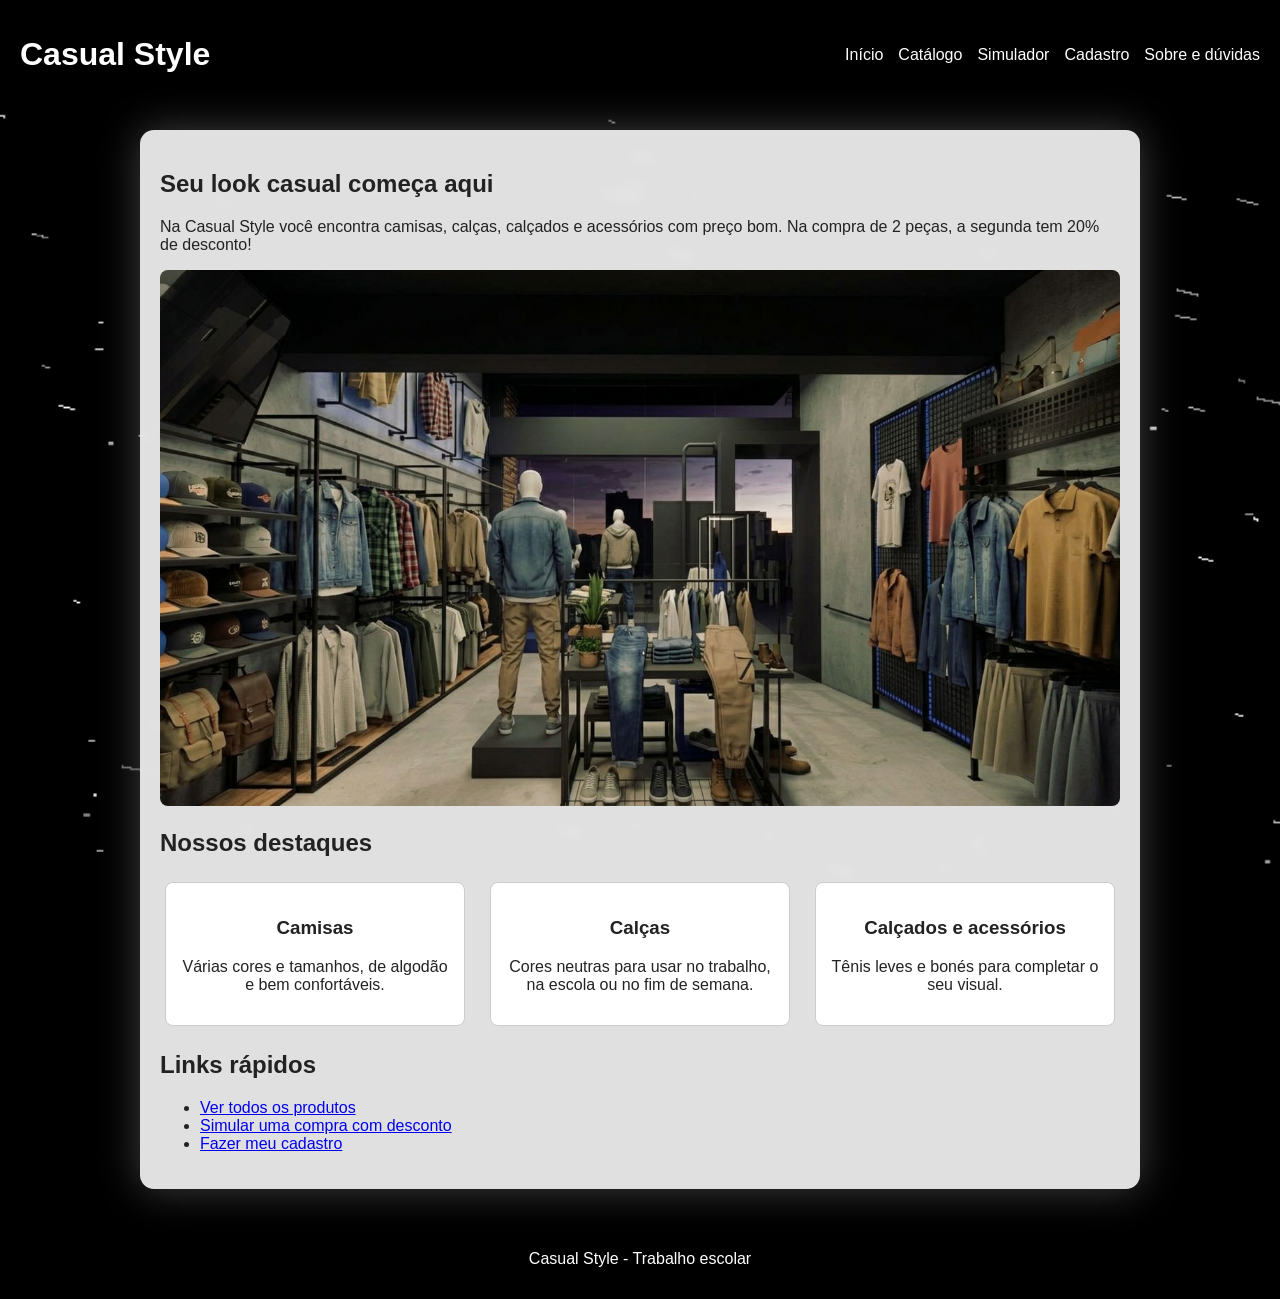
<file: index.html>
<!DOCTYPE html>
<html lang="pt-br">
<head>
  <meta charset="UTF-8">
  <meta name="viewport" content="width=device-width, initial-scale=1.0">
  <title>Casual Style - Início</title>
  <link rel="stylesheet" href="style.css">
</head>
<body>
  <header>
    <h1>Casual Style</h1>
    <nav>
      <a href="index.html">Início</a>
      <a href="catalogo.html">Catálogo</a>
      <a href="simulador.html">Simulador</a>
      <a href="cadastro.html">Cadastro</a>
      <a href="sobre.html">Sobre e dúvidas</a>
    </nav>
  </header>

  <main>
    <section class="apresentacao">
      <h2>Seu look casual começa aqui</h2>
      <p>Na Casual Style você encontra camisas, calças, calçados e acessórios com preço bom. Na compra de 2 peças, a segunda tem 20% de desconto!</p>
      <img src="img/capa.jpg" alt="Parte interna da Casual Style" class="capa">
    </section>

    <section>
      <h2>Nossos destaques</h2>
      <div class="destaques">
        <article class="card">
          <h3>Camisas</h3>
          <p>Várias cores e tamanhos, de algodão e bem confortáveis.</p>
        </article>
        <article class="card">
          <h3>Calças</h3>
          <p>Cores neutras para usar no trabalho, na escola ou no fim de semana.</p>
        </article>
        <article class="card">
          <h3>Calçados e acessórios</h3>
          <p>Tênis leves e bonés para completar o seu visual.</p>
        </article>
      </div>
    </section>

    <section>
      <h2>Links rápidos</h2>
      <ul>
        <li><a href="catalogo.html">Ver todos os produtos</a></li>
        <li><a href="simulador.html">Simular uma compra com desconto</a></li>
        <li><a href="cadastro.html">Fazer meu cadastro</a></li>
      </ul>
    </section>
  </main>

  <footer>
    <p>Casual Style - Trabalho escolar</p>
  </footer>

  <script src="script.js"></script>
</body>
</html>
</file>
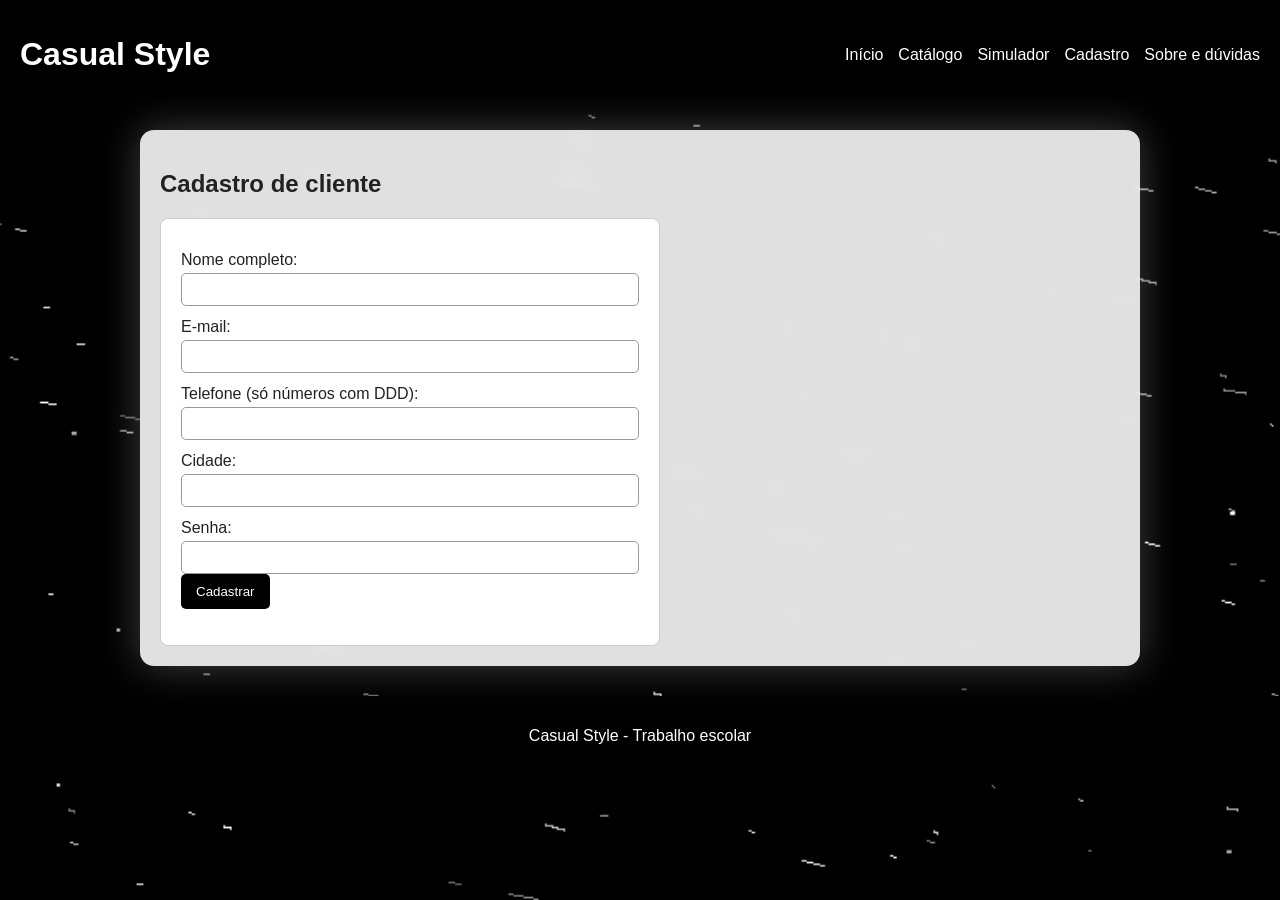
<file: cadastro.html>
<!DOCTYPE html>
<html lang="pt-br">
<head>
  <meta charset="UTF-8">
  <meta name="viewport" content="width=device-width, initial-scale=1.0">
  <title>Casual Style - Cadastro</title>
  <link rel="stylesheet" href="style.css">
</head>
<body>
  <header>
    <h1>Casual Style</h1>
    <nav>
      <a href="index.html">Início</a>
      <a href="catalogo.html">Catálogo</a>
      <a href="simulador.html">Simulador</a>
      <a href="cadastro.html">Cadastro</a>
      <a href="sobre.html">Sobre e dúvidas</a>
    </nav>
  </header>

  <main>
    <h2>Cadastro de cliente</h2>

    <form id="formulario" class="caixa" novalidate>
      <label for="nome">Nome completo:</label>
      <input type="text" id="nome" name="nome">
      <span class="erro" id="erro-nome"></span>

      <label for="email">E-mail:</label>
      <input type="email" id="email" name="email">
      <span class="erro" id="erro-email"></span>

      <label for="telefone">Telefone (só números com DDD):</label>
      <input type="text" id="telefone" name="telefone">
      <span class="erro" id="erro-telefone"></span>

      <label for="cidade">Cidade:</label>
      <input type="text" id="cidade" name="cidade">
      <span class="erro" id="erro-cidade"></span>

      <label for="senha">Senha:</label>
      <input type="password" id="senha" name="senha">
      <span class="erro" id="erro-senha"></span>

      <button type="submit">Cadastrar</button>
      <p id="mensagem-final"></p>
    </form>
  </main>

  <footer>
    <p>Casual Style - Trabalho escolar</p>
  </footer>

  <script src="script.js"></script>
</body>
</html>
</file>
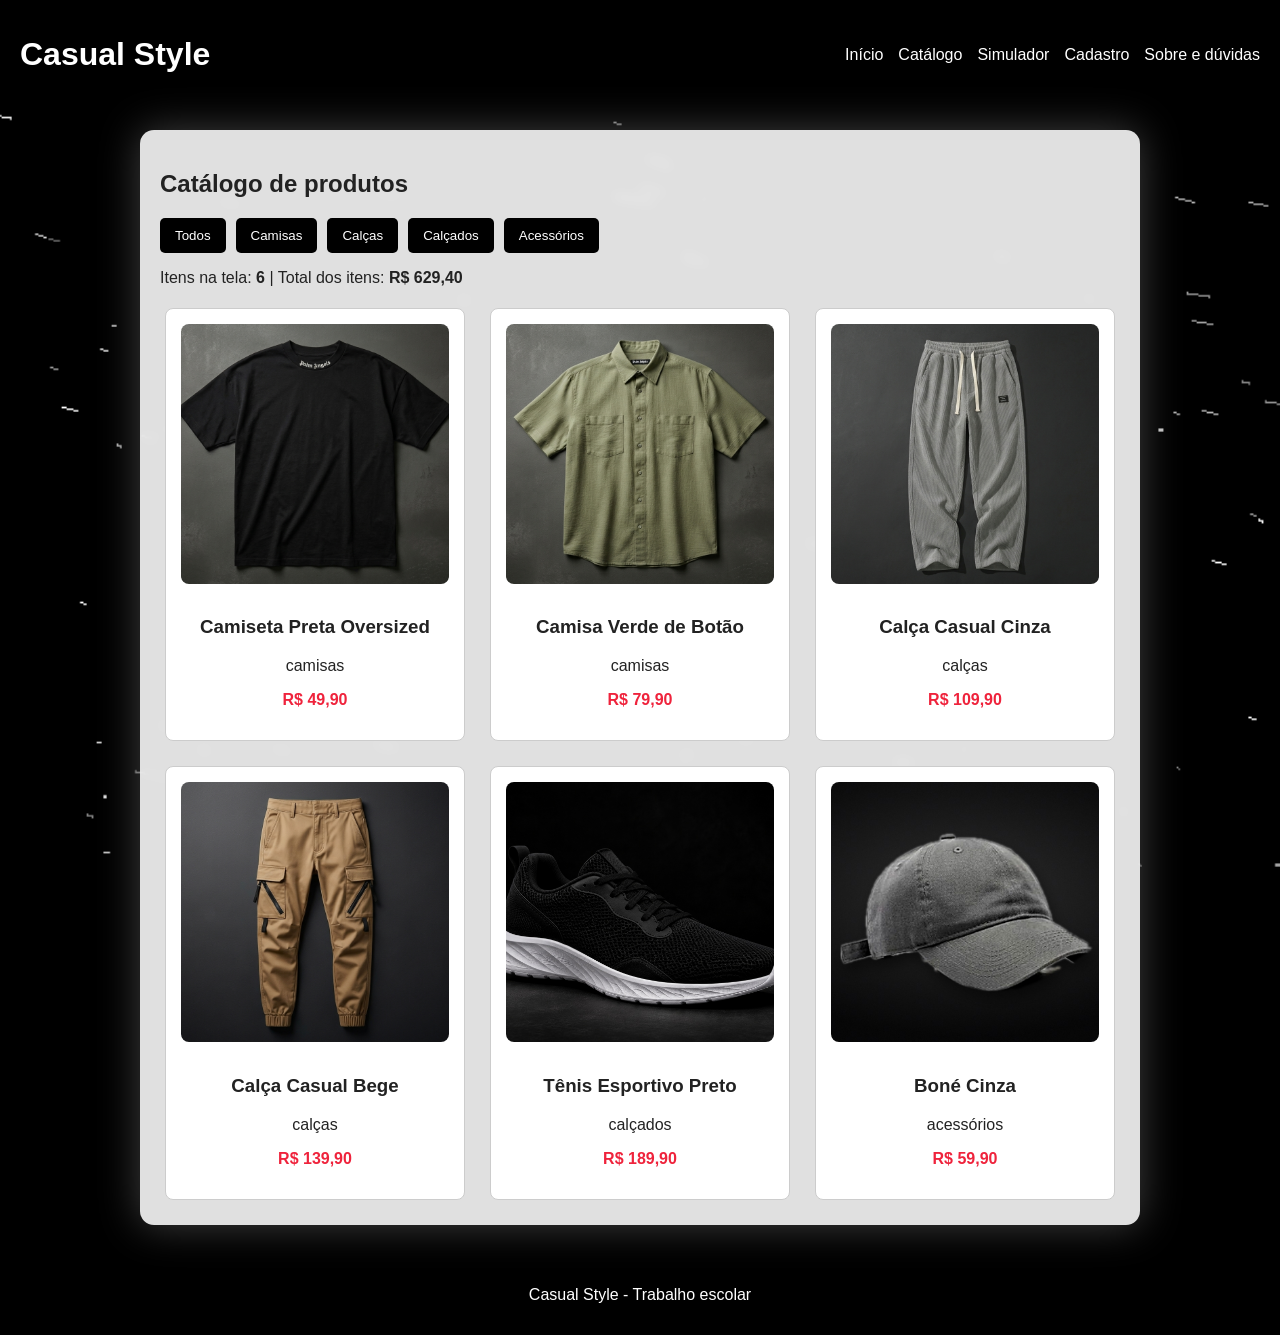
<file: catalogo.html>
<!DOCTYPE html>
<html lang="pt-br">
<head>
  <meta charset="UTF-8">
  <meta name="viewport" content="width=device-width, initial-scale=1.0">
  <title>Casual Style - Catálogo</title>
  <link rel="stylesheet" href="style.css">
</head>
<body>
  <header>
    <h1>Casual Style</h1>
    <nav>
      <a href="index.html">Início</a>
      <a href="catalogo.html">Catálogo</a>
      <a href="simulador.html">Simulador</a>
      <a href="cadastro.html">Cadastro</a>
      <a href="sobre.html">Sobre e dúvidas</a>
    </nav>
  </header>

  <main>
    <h2>Catálogo de produtos</h2>

    <section class="filtros">
      <button class="filtro" data-categoria="todos">Todos</button>
      <button class="filtro" data-categoria="camisas">Camisas</button>
      <button class="filtro" data-categoria="calças">Calças</button>
      <button class="filtro" data-categoria="calçados">Calçados</button>
      <button class="filtro" data-categoria="acessórios">Acessórios</button>
    </section>

    <p class="resumo">
      Itens na tela: <strong id="contador">0</strong> |
      Total dos itens: <strong id="total">R$ 0,00</strong>
    </p>

    <section id="lista-produtos" class="lista"></section>
  </main>

  <footer>
    <p>Casual Style - Trabalho escolar</p>
  </footer>

  <script src="script.js"></script>
</body>
</html>
</file>
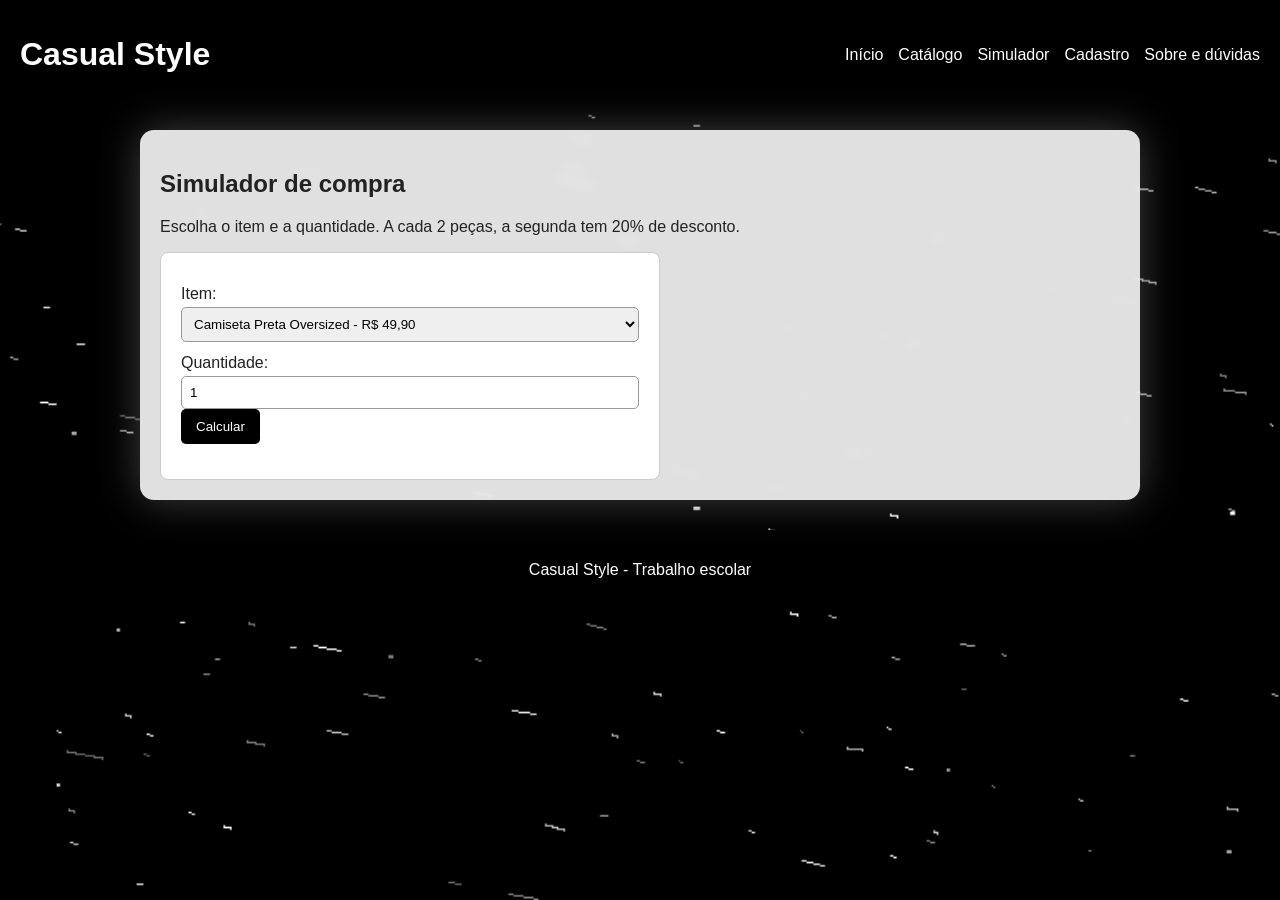
<file: simulador.html>
<!DOCTYPE html>
<html lang="pt-br">
<head>
  <meta charset="UTF-8">
  <meta name="viewport" content="width=device-width, initial-scale=1.0">
  <title>Casual Style - Simulador</title>
  <link rel="stylesheet" href="style.css">
</head>
<body>
  <header>
    <h1>Casual Style</h1>
    <nav>
      <a href="index.html">Início</a>
      <a href="catalogo.html">Catálogo</a>
      <a href="simulador.html">Simulador</a>
      <a href="cadastro.html">Cadastro</a>
      <a href="sobre.html">Sobre e dúvidas</a>
    </nav>
  </header>

  <main>
    <h2>Simulador de compra</h2>
    <p>Escolha o item e a quantidade. A cada 2 peças, a segunda tem 20% de desconto.</p>

    <section class="caixa">
      <label for="item">Item:</label>
      <select id="item"></select>

      <label for="quantidade">Quantidade:</label>
      <input type="number" id="quantidade" value="1" min="1">

      <button type="button" id="botao-calcular">Calcular</button>

      <div id="resultado"></div>
    </section>
  </main>

  <footer>
    <p>Casual Style - Trabalho escolar</p>
  </footer>

  <script src="script.js"></script>
</body>
</html>
</file>
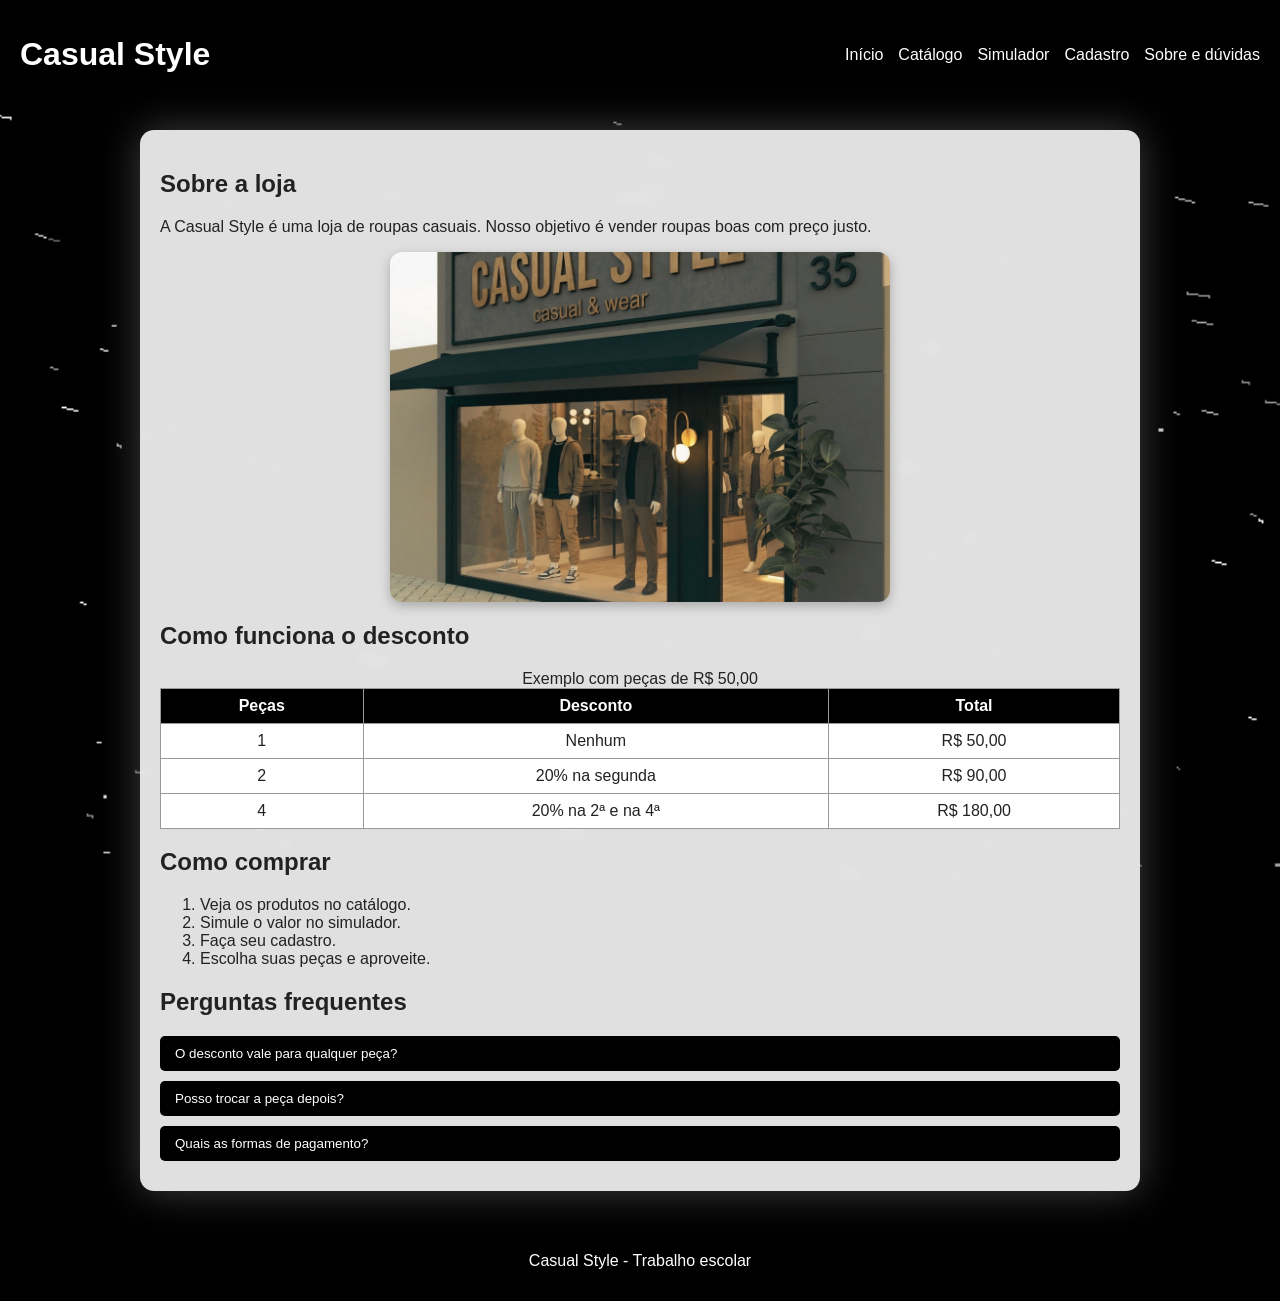
<file: sobre.html>
<!DOCTYPE html>
<html lang="pt-br">
<head>
  <meta charset="UTF-8">
  <meta name="viewport" content="width=device-width, initial-scale=1.0">
  <title>Casual Style - Sobre e dúvidas</title>
  <link rel="stylesheet" href="style.css">
</head>
<body>
  <header>
    <h1>Casual Style</h1>
    <nav>
      <a href="index.html">Início</a>
      <a href="catalogo.html">Catálogo</a>
      <a href="simulador.html">Simulador</a>
      <a href="cadastro.html">Cadastro</a>
      <a href="sobre.html">Sobre e dúvidas</a>
    </nav>
  </header>

  <main>
    <h2>Sobre a loja</h2>
    <p>A Casual Style é uma loja de roupas casuais. Nosso objetivo é vender roupas boas com preço justo.</p>
    <img src="img/fachada-loja.jpg" alt="Fachada da Casual Style" class="fachada">

    <h2>Como funciona o desconto</h2>
    <table>
      <caption>Exemplo com peças de R$ 50,00</caption>
      <thead>
        <tr>
          <th>Peças</th>
          <th>Desconto</th>
          <th>Total</th>
        </tr>
      </thead>
      <tbody>
        <tr>
          <td>1</td>
          <td>Nenhum</td>
          <td>R$ 50,00</td>
        </tr>
        <tr>
          <td>2</td>
          <td>20% na segunda</td>
          <td>R$ 90,00</td>
        </tr>
        <tr>
          <td>4</td>
          <td>20% na 2ª e na 4ª</td>
          <td>R$ 180,00</td>
        </tr>
      </tbody>
    </table>

    <h2>Como comprar</h2>
    <ol>
      <li>Veja os produtos no catálogo.</li>
      <li>Simule o valor no simulador.</li>
      <li>Faça seu cadastro.</li>
      <li>Escolha suas peças e aproveite.</li>
    </ol>

    <h2>Perguntas frequentes</h2>
    <section class="faq">
      <article>
        <button class="pergunta">O desconto vale para qualquer peça?</button>
        <p class="resposta">Sim, vale para camisas, calças, calçados e acessórios.</p>
      </article>
      <article>
        <button class="pergunta">Posso trocar a peça depois?</button>
        <p class="resposta">Pode, em até 7 dias com a etiqueta e a nota.</p>
      </article>
      <article>
        <button class="pergunta">Quais as formas de pagamento?</button>
        <p class="resposta">Aceitamos Pix, cartão e dinheiro.</p>
      </article>
    </section>
  </main>

  <footer>
    <p>Casual Style - Trabalho escolar</p>
  </footer>

  <script src="script.js"></script>
</body>
</html>
</file>
<file: style.css>
:root {
  --cor-principal: #000000;
  --cor-destaque: #ef233c;
  --cor-fundo: #f4f4f4;
  --cor-card: #ffffff;
  --cor-texto: #222222;
}

* {
  box-sizing: border-box;
}

body {
  margin: 0;
  font-family: Arial, sans-serif;
  color: var(--cor-texto);
  background-image: url("img/fundo_estrelas_passando.gif");
  background-size: cover;
  background-position: center;
  background-repeat: no-repeat;
  background-attachment: fixed;
  background-color: black;
}

header {
  background-color: var(--cor-principal);
  color: white;
  padding: 15px 20px;
  display: flex;
  justify-content: space-between;
  align-items: center;
}

nav {
  display: flex;
  gap: 15px;
}

nav a {
  color: white;
  text-decoration: none;
}

nav a:hover {
  color: var(--cor-destaque);
  text-decoration: underline;
}

main {
  max-width: 1000px;
  margin: 20px auto;
  padding: 20px;
  background-color: rgba(255, 255, 255, 0.88);
  border-radius: 14px;
  box-shadow: 0 0 40px rgba(255, 255, 255, 0.25);
  backdrop-filter: blur(6px);
}

footer {
  background-color: var(--cor-principal);
  color: white;
  text-align: center;
  padding: 15px;
  margin-top: 30px;
}

img {
  max-width: 100%;
  border-radius: 8px;
}
.destaques,
.lista {
  display: flex;
  flex-wrap: wrap;
  gap: 15px;
}

.card {
  background-color: var(--cor-card);
  border: 1px solid #ccc;
  border-radius: 8px;
  padding: 15px;
  margin: 5px;
  flex: 1 1 220px;
  max-width: 300px;
  text-align: center;
}

.card:hover {
  border-color: var(--cor-destaque);
  transform: translateY(-4px);
}

.card img {
  width: 100%;
  height: 260px;
  object-fit: cover;
  object-position: center;
  margin-bottom: 10px;
}

.preco {
  color: var(--cor-destaque);
  font-weight: bold;
}

.filtros {
  display: flex;
  gap: 10px;
  margin-bottom: 15px;
}

button {
  background-color: var(--cor-principal);
  color: white;
  border: none;
  padding: 10px 15px;
  border-radius: 5px;
  cursor: pointer;
}

button:hover {
  background-color: var(--cor-destaque);
}

.caixa {
  background-color: var(--cor-card);
  padding: 20px;
  border-radius: 8px;
  border: 1px solid #ccc;
  max-width: 500px;
}

label {
  display: block;
  margin-top: 12px;
  margin-bottom: 4px;
}

input,
select {
  width: 100%;
  padding: 8px;
  border: 1px solid #999;
  border-radius: 5px;
}

input:focus,
select:focus {
  border-color: var(--cor-destaque);
  outline: none;
}

.erro {
  color: red;
  font-size: 14px;
}

#resultado,
#mensagem-final {
  margin-top: 15px;
  font-weight: bold;
}

table {
  border-collapse: collapse;
  width: 100%;
  background-color: var(--cor-card);
}

th,
td {
  border: 1px solid #999;
  padding: 8px;
  text-align: center;
}

th {
  background-color: var(--cor-principal);
  color: white;
}

.faq article {
  margin-bottom: 10px;
}

.pergunta {
  width: 100%;
  text-align: left;
}

.resposta {
  display: none;
  background-color: var(--cor-card);
  padding: 10px;
  margin: 0;
  border: 1px solid #ccc;
}

.resposta.aberta {
  display: block;
}
.fachada {
  display: block;
  width: 100%;
  max-width: 500px;
  max-height: 350px;
  object-fit: cover;
  object-position: center;
  margin: 15px auto;
  border-radius: 12px;
  box-shadow: 0 4px 12px rgba(0, 0, 0, 0.25);
  .capa {
  display: block;
  width: 100%;
  max-height: 350px;
  object-fit: cover;
  object-position: center;
  margin: 15px 0;
}
}
@media (max-width: 600px) {
  header {
    flex-direction: column;
    gap: 10px;
  }

  nav {
    flex-wrap: wrap;
    justify-content: center;
  }

  .filtros {
    flex-wrap: wrap;
  }

  .card {
    flex: 1 1 100%;
    max-width: 100%;
  }
}
</file>
